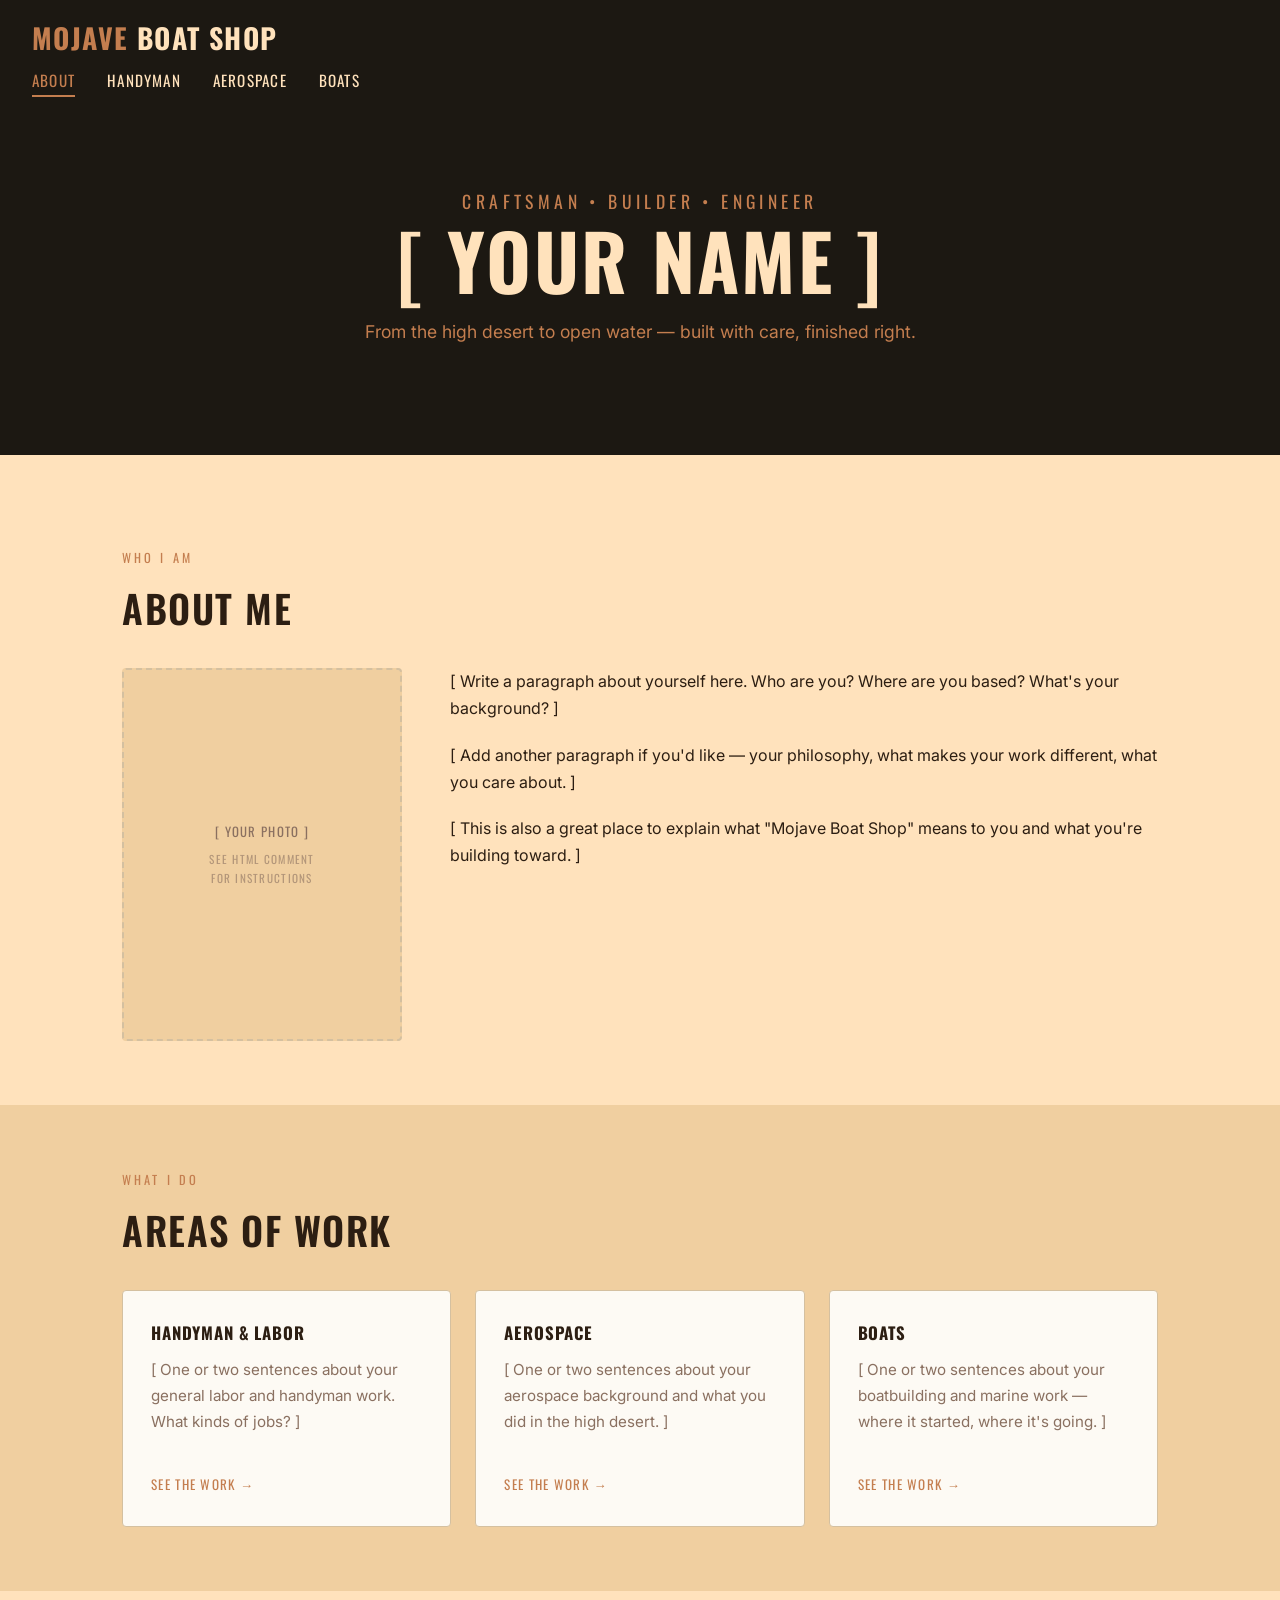
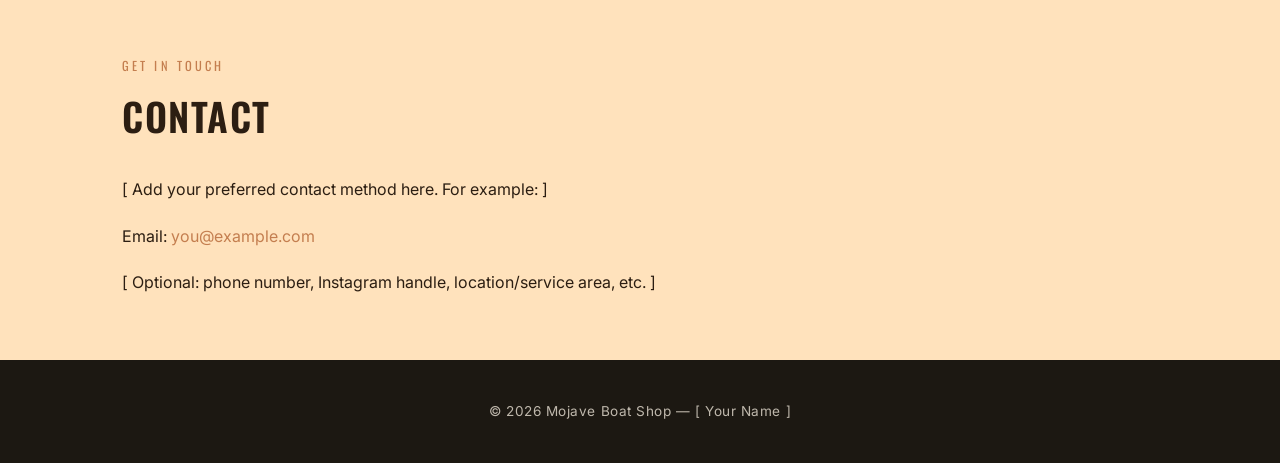
<file: index.html>
<!DOCTYPE html>
<html lang="en">
<head>
  <meta charset="UTF-8">
  <meta name="viewport" content="width=device-width, initial-scale=1.0">
  <title>Mojave Boat Shop</title>

  <!-- Google Fonts — loads Oswald (headings) and Inter (body text) -->
  <link rel="preconnect" href="https://fonts.googleapis.com">
  <link rel="preconnect" href="https://fonts.gstatic.com" crossorigin>
  <link href="https://fonts.googleapis.com/css2?family=Oswald:wght@400;600;700&family=Inter:wght@300;400;500&display=swap" rel="stylesheet">

  <!-- Your shared stylesheet -->
  <link rel="stylesheet" href="style.css">
</head>
<body>

  <!-- ============================================================
       NAVIGATION BAR
       The "class=active" on the About link is what underlines it
       in the nav. Each page has this on its own link.
       ============================================================ -->
  <nav>
    <a href="index.html" class="nav-logo">Mojave <span>Boat Shop</span></a>
    <ul>
      <li><a href="index.html" class="active">About</a></li>
      <li><a href="handyman.html">Handyman</a></li>
      <li><a href="aerospace.html">Aerospace</a></li>
      <li><a href="boats.html">Boats</a></li>
    </ul>
  </nav>

  <!-- ============================================================
       HERO — the big dark banner at the top
       Replace the tagline and name with your own words.
       ============================================================ -->
  <div class="hero">
    <p class="hero-label">Craftsman &bull; Builder &bull; Engineer</p>
    <h1>[ Your Name ]</h1>
    <p>From the high desert to open water &mdash; built with care, finished right.</p>
  </div>

  <!-- Tumbleweed rolls across the hero/content boundary -->
  <div class="tumbleweed-strip">
    <div class="tumbleweed-track">
    <svg class="tumbleweed" viewBox="0 0 60 60" width="44" height="44" fill="none" xmlns="http://www.w3.org/2000/svg" aria-hidden="true">
      <circle cx="30" cy="30" r="20" stroke="#8A7060" stroke-width="1.5" opacity="0.6"/>
      <path d="M12 22 Q30 18 48 24" stroke="#7A6050" stroke-width="1.5"/>
      <path d="M12 38 Q30 42 48 36" stroke="#7A6050" stroke-width="1.5"/>
      <path d="M22 10 Q18 30 22 50" stroke="#7A6050" stroke-width="1.5"/>
      <path d="M38 10 Q42 30 38 50" stroke="#7A6050" stroke-width="1.5"/>
      <path d="M14 14 Q30 30 46 46" stroke="#8A7060" stroke-width="1"/>
      <path d="M46 14 Q30 30 14 46" stroke="#8A7060" stroke-width="1"/>
      <line x1="30" y1="10" x2="30" y2="6" stroke="#8A7060" stroke-width="1.2"/>
      <line x1="50" y1="30" x2="54" y2="30" stroke="#8A7060" stroke-width="1.2"/>
      <line x1="10" y1="30" x2="6" y2="30" stroke="#8A7060" stroke-width="1.2"/>
      <line x1="30" y1="50" x2="30" y2="54" stroke="#8A7060" stroke-width="1.2"/>
      <line x1="15" y1="15" x2="12" y2="12" stroke="#8A7060" stroke-width="1.2"/>
      <line x1="45" y1="15" x2="48" y2="12" stroke="#8A7060" stroke-width="1.2"/>
      <line x1="45" y1="45" x2="48" y2="48" stroke="#8A7060" stroke-width="1.2"/>
      <line x1="15" y1="45" x2="12" y2="48" stroke="#8A7060" stroke-width="1.2"/>
    </svg>
    </div>
  </div>

  <!-- ============================================================
       ABOUT ME SECTION
       ============================================================ -->
  <section>
    <p class="section-label">Who I am</p>
    <h2>About Me</h2>

    <div class="about-grid">

      <!-- PHOTO PLACEHOLDER
           When you're ready to add your photo:
           1. Put your image file in the images/ folder
           2. Delete the <div class="profile-photo-placeholder"> block below
           3. Replace it with:
              <div class="profile-photo">
                <img src="images/your-filename.jpg" alt="Your Name">
              </div>
      -->
      <div class="profile-photo-placeholder">
        <span>[ Your Photo ]</span>
        <span style="font-size:0.7rem; opacity:0.6;">See HTML comment<br>for instructions</span>
      </div>

      <div class="about-text">
        <p>[ Write a paragraph about yourself here. Who are you? Where are you based? What's your background? ]</p>
        <p>[ Add another paragraph if you'd like — your philosophy, what makes your work different, what you care about. ]</p>
        <p>[ This is also a great place to explain what "Mojave Boat Shop" means to you and what you're building toward. ]</p>
      </div>

    </div>
  </section>

  <!-- ============================================================
       AREAS OF WORK — three preview cards linking to other pages
       ============================================================ -->
  <div class="section-band">
    <section>
      <p class="section-label">What I do</p>
      <h2>Areas of Work</h2>

      <div class="cards-grid">

        <div class="card">
          <h3>Handyman &amp; Labor</h3>
          <p>[ One or two sentences about your general labor and handyman work. What kinds of jobs? ]</p>
          <a href="handyman.html">See the work &rarr;</a>
        </div>

        <div class="card">
          <h3>Aerospace</h3>
          <p>[ One or two sentences about your aerospace background and what you did in the high desert. ]</p>
          <a href="aerospace.html">See the work &rarr;</a>
        </div>

        <div class="card">
          <h3>Boats</h3>
          <p>[ One or two sentences about your boatbuilding and marine work — where it started, where it's going. ]</p>
          <a href="boats.html">See the work &rarr;</a>
        </div>

      </div>
    </section>
  </div>

  <!-- ============================================================
       CONTACT
       Add however you want to be reached — email is most common,
       but phone, Instagram, etc. all work here.
       ============================================================ -->
  <section>
    <p class="section-label">Get in touch</p>
    <h2>Contact</h2>
    <p>[ Add your preferred contact method here. For example: ]</p>
    <p>Email: <a href="mailto:you@example.com">you@example.com</a></p>
    <p>[ Optional: phone number, Instagram handle, location/service area, etc. ]</p>
  </section>

  <!-- ============================================================
       FOOTER
       ============================================================ -->
  <footer>
    <p>&copy; 2026 Mojave Boat Shop &mdash; [ Your Name ]</p>
  </footer>

</body>
</html>
</file>
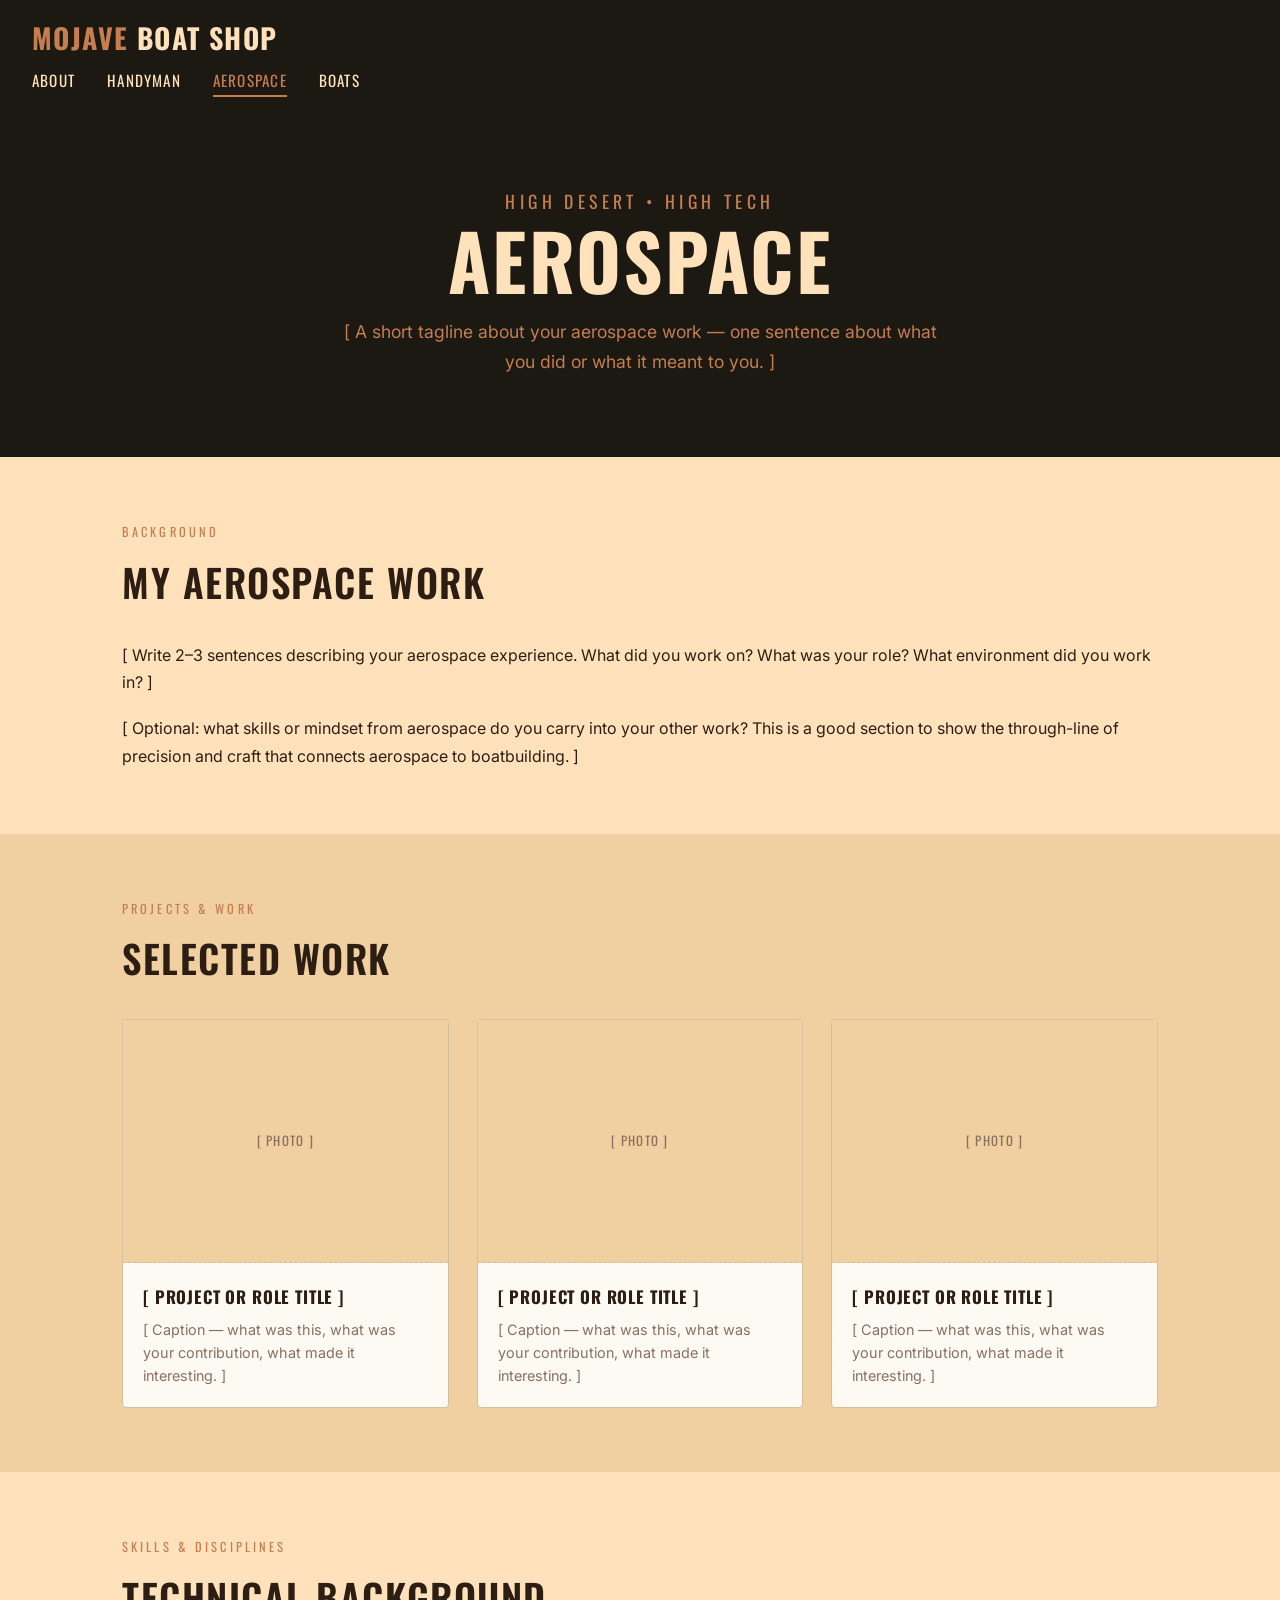
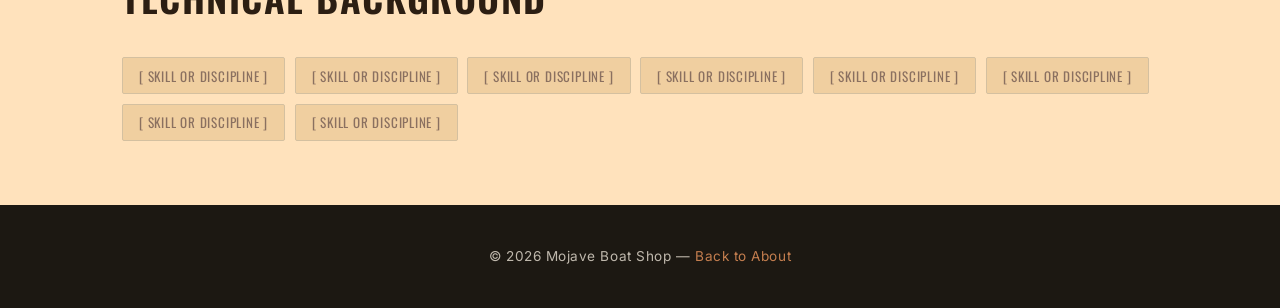
<file: aerospace.html>
<!DOCTYPE html>
<html lang="en">
<head>
  <meta charset="UTF-8">
  <meta name="viewport" content="width=device-width, initial-scale=1.0">
  <title>Aerospace — Mojave Boat Shop</title>
  <link rel="preconnect" href="https://fonts.googleapis.com">
  <link rel="preconnect" href="https://fonts.gstatic.com" crossorigin>
  <link href="https://fonts.googleapis.com/css2?family=Oswald:wght@400;600;700&family=Inter:wght@300;400;500&display=swap" rel="stylesheet">
  <link rel="stylesheet" href="style.css">
</head>
<body>

  <!-- ============================================================
       NAVIGATION
       Note: "class=active" is on the Aerospace link for this page.
       ============================================================ -->
  <nav>
    <a href="index.html" class="nav-logo">Mojave <span>Boat Shop</span></a>
    <ul>
      <li><a href="index.html">About</a></li>
      <li><a href="handyman.html">Handyman</a></li>
      <li><a href="aerospace.html" class="active">Aerospace</a></li>
      <li><a href="boats.html">Boats</a></li>
    </ul>
  </nav>

  <!-- ============================================================
       HERO
       ============================================================ -->
  <div class="hero">
    <p class="hero-label">High Desert &bull; High Tech</p>
    <h1>Aerospace</h1>
    <p>[ A short tagline about your aerospace work — one sentence about what you did or what it meant to you. ]</p>
  </div>

  <!-- ============================================================
       INTRO
       ============================================================ -->
  <section>
    <p class="section-label">Background</p>
    <h2>My Aerospace Work</h2>
    <p>[ Write 2–3 sentences describing your aerospace experience. What did you work on? What was your role? What environment did you work in? ]</p>
    <p>[ Optional: what skills or mindset from aerospace do you carry into your other work? This is a good section to show the through-line of precision and craft that connects aerospace to boatbuilding. ]</p>
  </section>

  <!-- ============================================================
       PROJECT GALLERY
       To add a photo:
         1. Drop your image file into the images/ folder
         2. Replace <div class="gallery-img-placeholder">[ Photo ]</div>
            with: <img src="images/your-filename.jpg" alt="Short description">
       To add more projects, copy a full GALLERY ITEM block below.
       ============================================================ -->
  <div class="section-band">
    <section>
      <p class="section-label">Projects &amp; Work</p>
      <h2>Selected Work</h2>

      <div class="gallery">

        <!-- GALLERY ITEM — copy this whole block to add another -->
        <div class="gallery-item">
          <div class="gallery-img-placeholder">[ Photo ]</div>
          <div class="gallery-caption">
            <h3>[ Project or Role Title ]</h3>
            <p>[ Caption — what was this, what was your contribution, what made it interesting. ]</p>
          </div>
        </div>
        <!-- END GALLERY ITEM -->

        <div class="gallery-item">
          <div class="gallery-img-placeholder">[ Photo ]</div>
          <div class="gallery-caption">
            <h3>[ Project or Role Title ]</h3>
            <p>[ Caption — what was this, what was your contribution, what made it interesting. ]</p>
          </div>
        </div>

        <div class="gallery-item">
          <div class="gallery-img-placeholder">[ Photo ]</div>
          <div class="gallery-caption">
            <h3>[ Project or Role Title ]</h3>
            <p>[ Caption — what was this, what was your contribution, what made it interesting. ]</p>
          </div>
        </div>

      </div>
    </section>
  </div>

  <!-- ============================================================
       SKILLS / TOOLS
       Replace each [ Skill or tool ] with something real.
       Add or remove <li> items as needed.
       ============================================================ -->
  <section>
    <p class="section-label">Skills &amp; Disciplines</p>
    <h2>Technical Background</h2>
    <ul class="skills-list">
      <li>[ Skill or discipline ]</li>
      <li>[ Skill or discipline ]</li>
      <li>[ Skill or discipline ]</li>
      <li>[ Skill or discipline ]</li>
      <li>[ Skill or discipline ]</li>
      <li>[ Skill or discipline ]</li>
      <li>[ Skill or discipline ]</li>
      <li>[ Skill or discipline ]</li>
    </ul>
  </section>

  <!-- ============================================================
       FOOTER
       ============================================================ -->
  <footer>
    <p>&copy; 2026 Mojave Boat Shop &mdash; <a href="index.html">Back to About</a></p>
  </footer>

</body>
</html>
</file>
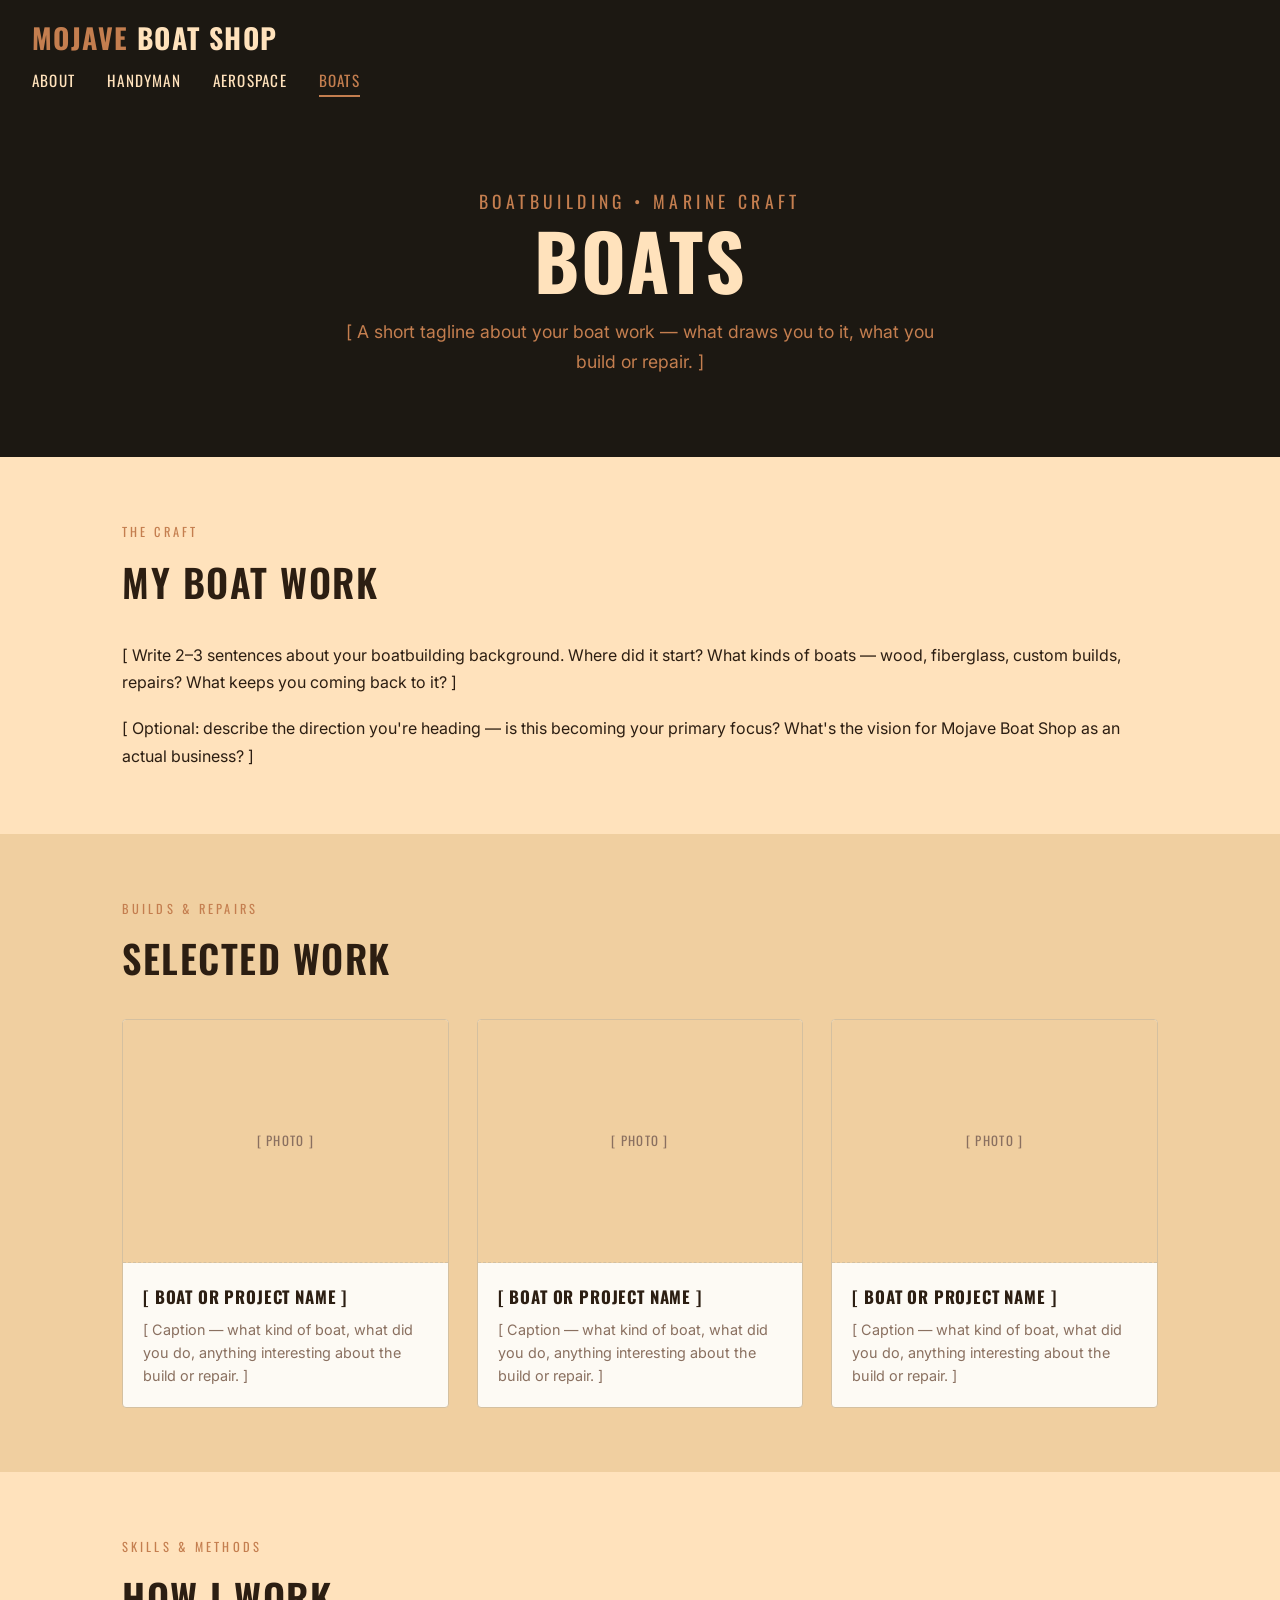
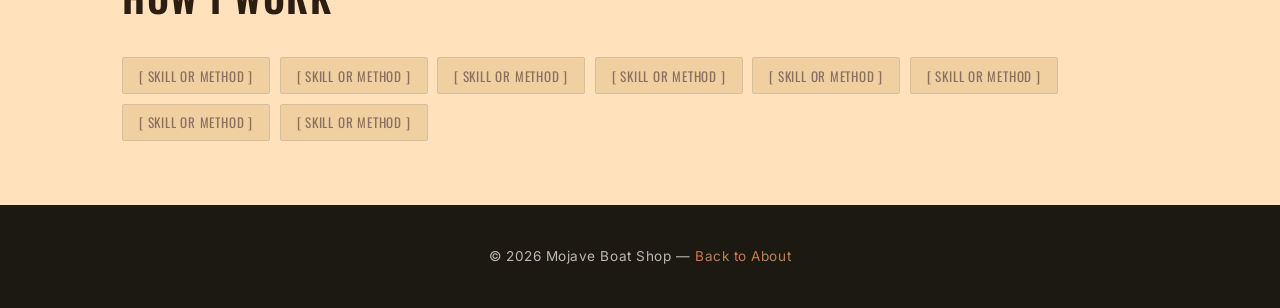
<file: boats.html>
<!DOCTYPE html>
<html lang="en">
<head>
  <meta charset="UTF-8">
  <meta name="viewport" content="width=device-width, initial-scale=1.0">
  <title>Boats — Mojave Boat Shop</title>
  <link rel="preconnect" href="https://fonts.googleapis.com">
  <link rel="preconnect" href="https://fonts.gstatic.com" crossorigin>
  <link href="https://fonts.googleapis.com/css2?family=Oswald:wght@400;600;700&family=Inter:wght@300;400;500&display=swap" rel="stylesheet">
  <link rel="stylesheet" href="style.css">
</head>
<body>

  <!-- ============================================================
       NAVIGATION
       Note: "class=active" is on the Boats link for this page.
       ============================================================ -->
  <nav>
    <a href="index.html" class="nav-logo">Mojave <span>Boat Shop</span></a>
    <ul>
      <li><a href="index.html">About</a></li>
      <li><a href="handyman.html">Handyman</a></li>
      <li><a href="aerospace.html">Aerospace</a></li>
      <li><a href="boats.html" class="active">Boats</a></li>
    </ul>
  </nav>

  <!-- ============================================================
       HERO
       ============================================================ -->
  <div class="hero">
    <p class="hero-label">Boatbuilding &bull; Marine Craft</p>
    <h1>Boats</h1>
    <p>[ A short tagline about your boat work — what draws you to it, what you build or repair. ]</p>
  </div>

  <!-- ============================================================
       INTRO
       ============================================================ -->
  <section>
    <p class="section-label">The craft</p>
    <h2>My Boat Work</h2>
    <p>[ Write 2–3 sentences about your boatbuilding background. Where did it start? What kinds of boats — wood, fiberglass, custom builds, repairs? What keeps you coming back to it? ]</p>
    <p>[ Optional: describe the direction you're heading — is this becoming your primary focus? What's the vision for Mojave Boat Shop as an actual business? ]</p>
  </section>

  <!-- ============================================================
       PROJECT GALLERY
       To add a photo:
         1. Drop your image file into the images/ folder
         2. Replace <div class="gallery-img-placeholder">[ Photo ]</div>
            with: <img src="images/your-filename.jpg" alt="Short description">
       To add more projects, copy a full GALLERY ITEM block below.
       ============================================================ -->
  <div class="section-band">
    <section>
      <p class="section-label">Builds &amp; Repairs</p>
      <h2>Selected Work</h2>

      <div class="gallery">

        <!-- GALLERY ITEM — copy this whole block to add another -->
        <div class="gallery-item">
          <div class="gallery-img-placeholder">[ Photo ]</div>
          <div class="gallery-caption">
            <h3>[ Boat or Project Name ]</h3>
            <p>[ Caption — what kind of boat, what did you do, anything interesting about the build or repair. ]</p>
          </div>
        </div>
        <!-- END GALLERY ITEM -->

        <div class="gallery-item">
          <div class="gallery-img-placeholder">[ Photo ]</div>
          <div class="gallery-caption">
            <h3>[ Boat or Project Name ]</h3>
            <p>[ Caption — what kind of boat, what did you do, anything interesting about the build or repair. ]</p>
          </div>
        </div>

        <div class="gallery-item">
          <div class="gallery-img-placeholder">[ Photo ]</div>
          <div class="gallery-caption">
            <h3>[ Boat or Project Name ]</h3>
            <p>[ Caption — what kind of boat, what did you do, anything interesting about the build or repair. ]</p>
          </div>
        </div>

      </div>
    </section>
  </div>

  <!-- ============================================================
       SKILLS / TOOLS
       Replace each [ Skill or tool ] with something real.
       Add or remove <li> items as needed.
       ============================================================ -->
  <section>
    <p class="section-label">Skills &amp; Methods</p>
    <h2>How I Work</h2>
    <ul class="skills-list">
      <li>[ Skill or method ]</li>
      <li>[ Skill or method ]</li>
      <li>[ Skill or method ]</li>
      <li>[ Skill or method ]</li>
      <li>[ Skill or method ]</li>
      <li>[ Skill or method ]</li>
      <li>[ Skill or method ]</li>
      <li>[ Skill or method ]</li>
    </ul>
  </section>

  <!-- ============================================================
       FOOTER
       ============================================================ -->
  <footer>
    <p>&copy; 2026 Mojave Boat Shop &mdash; <a href="index.html">Back to About</a></p>
  </footer>

</body>
</html>
</file>
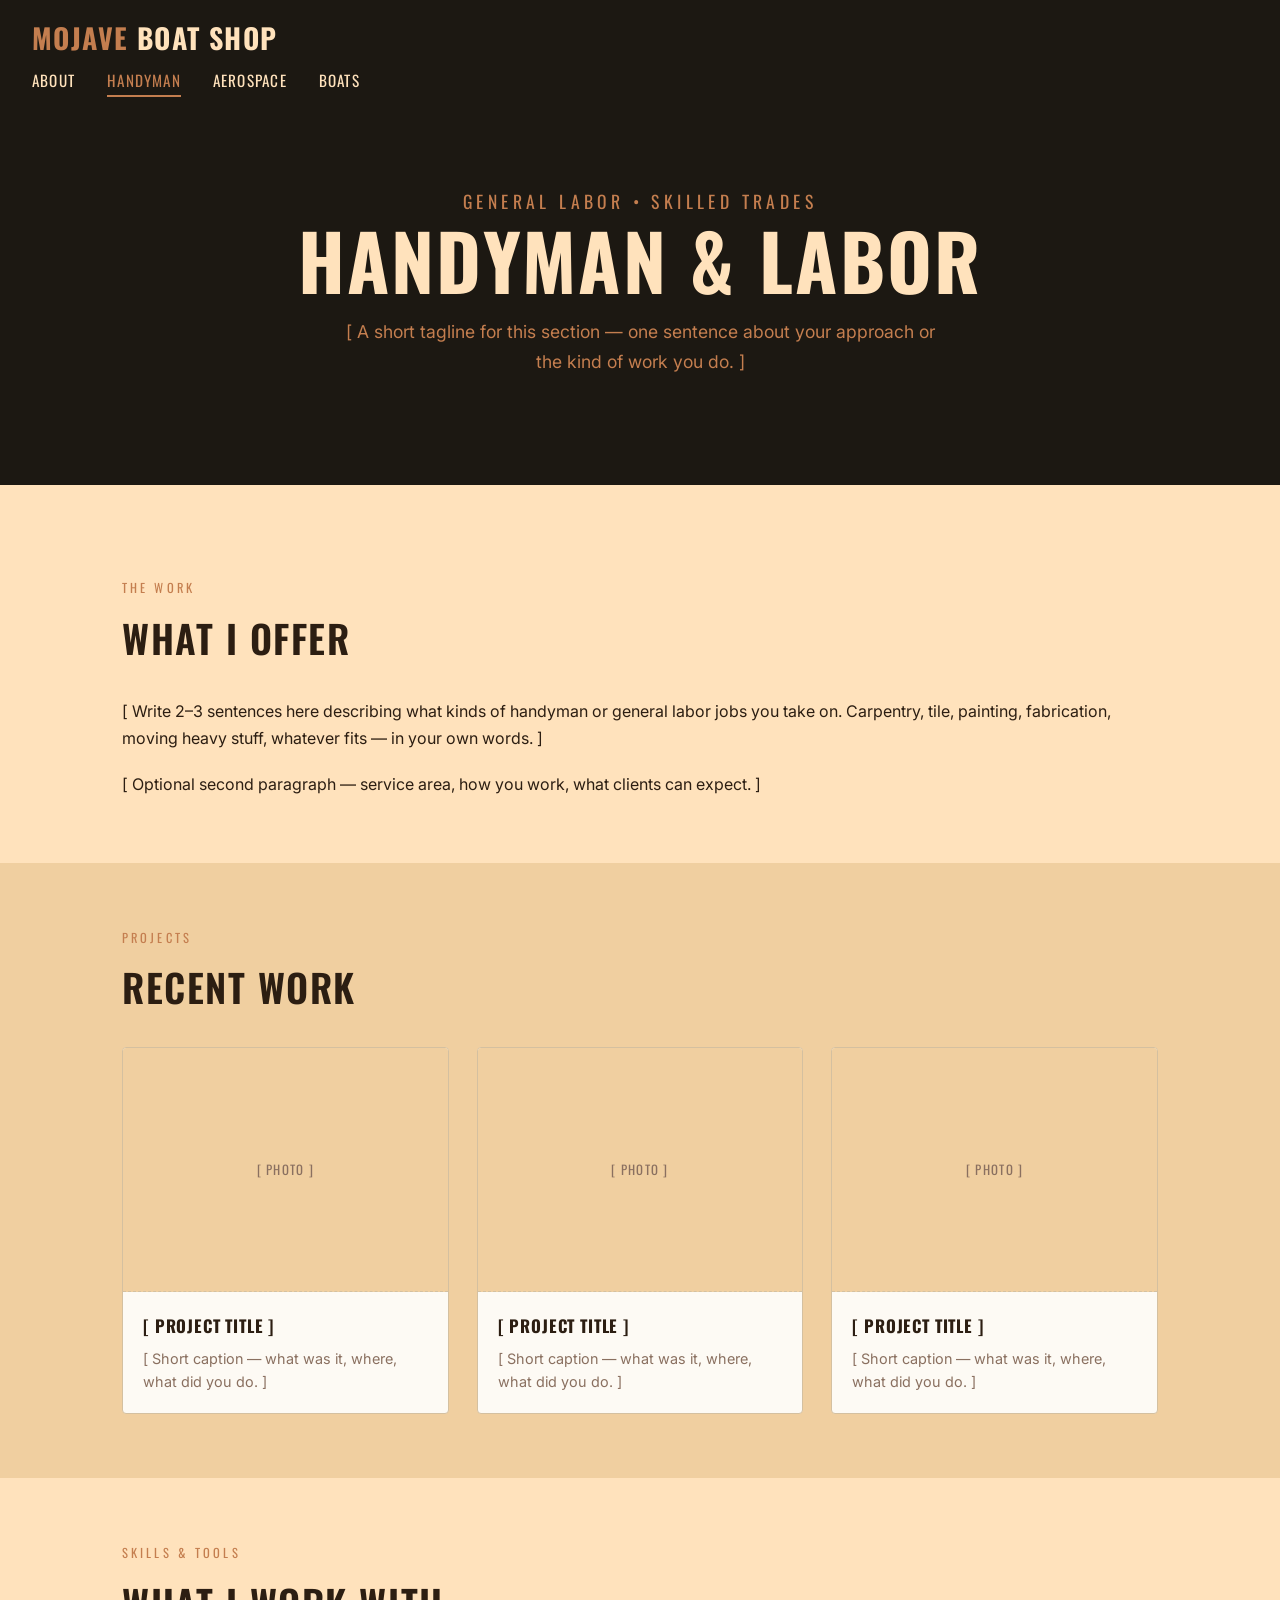
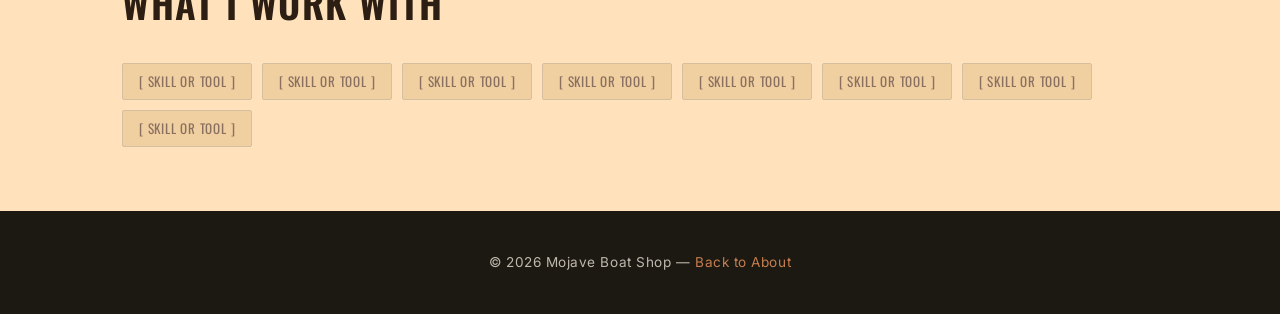
<file: handyman.html>
<!DOCTYPE html>
<html lang="en">
<head>
  <meta charset="UTF-8">
  <meta name="viewport" content="width=device-width, initial-scale=1.0">
  <title>Handyman &amp; Labor — Mojave Boat Shop</title>
  <link rel="preconnect" href="https://fonts.googleapis.com">
  <link rel="preconnect" href="https://fonts.gstatic.com" crossorigin>
  <link href="https://fonts.googleapis.com/css2?family=Oswald:wght@400;600;700&family=Inter:wght@300;400;500&display=swap" rel="stylesheet">
  <link rel="stylesheet" href="style.css">
</head>
<body>

  <!-- ============================================================
       NAVIGATION
       Note: "class=active" is on the Handyman link for this page.
       ============================================================ -->
  <nav>
    <a href="index.html" class="nav-logo">Mojave <span>Boat Shop</span></a>
    <ul>
      <li><a href="index.html">About</a></li>
      <li><a href="handyman.html" class="active">Handyman</a></li>
      <li><a href="aerospace.html">Aerospace</a></li>
      <li><a href="boats.html">Boats</a></li>
    </ul>
  </nav>

  <!-- ============================================================
       HERO
       ============================================================ -->
  <div class="hero">
    <p class="hero-label">General Labor &bull; Skilled Trades</p>
    <h1>Handyman &amp; Labor</h1>
    <p>[ A short tagline for this section — one sentence about your approach or the kind of work you do. ]</p>
  </div>

  <!-- Tumbleweed rolls across the hero/content boundary -->
  <div class="tumbleweed-strip">
    <div class="tumbleweed-track">
    <svg class="tumbleweed" viewBox="0 0 60 60" width="44" height="44" fill="none" xmlns="http://www.w3.org/2000/svg" aria-hidden="true">
      <circle cx="30" cy="30" r="20" stroke="#8A7060" stroke-width="1.5" opacity="0.6"/>
      <path d="M12 22 Q30 18 48 24" stroke="#7A6050" stroke-width="1.5"/>
      <path d="M12 38 Q30 42 48 36" stroke="#7A6050" stroke-width="1.5"/>
      <path d="M22 10 Q18 30 22 50" stroke="#7A6050" stroke-width="1.5"/>
      <path d="M38 10 Q42 30 38 50" stroke="#7A6050" stroke-width="1.5"/>
      <path d="M14 14 Q30 30 46 46" stroke="#8A7060" stroke-width="1"/>
      <path d="M46 14 Q30 30 14 46" stroke="#8A7060" stroke-width="1"/>
      <line x1="30" y1="10" x2="30" y2="6" stroke="#8A7060" stroke-width="1.2"/>
      <line x1="50" y1="30" x2="54" y2="30" stroke="#8A7060" stroke-width="1.2"/>
      <line x1="10" y1="30" x2="6" y2="30" stroke="#8A7060" stroke-width="1.2"/>
      <line x1="30" y1="50" x2="30" y2="54" stroke="#8A7060" stroke-width="1.2"/>
      <line x1="15" y1="15" x2="12" y2="12" stroke="#8A7060" stroke-width="1.2"/>
      <line x1="45" y1="15" x2="48" y2="12" stroke="#8A7060" stroke-width="1.2"/>
      <line x1="45" y1="45" x2="48" y2="48" stroke="#8A7060" stroke-width="1.2"/>
      <line x1="15" y1="45" x2="12" y2="48" stroke="#8A7060" stroke-width="1.2"/>
    </svg>
    </div>
  </div>

  <!-- ============================================================
       INTRO
       ============================================================ -->
  <section>
    <p class="section-label">The work</p>
    <h2>What I Offer</h2>
    <p>[ Write 2–3 sentences here describing what kinds of handyman or general labor jobs you take on. Carpentry, tile, painting, fabrication, moving heavy stuff, whatever fits — in your own words. ]</p>
    <p>[ Optional second paragraph — service area, how you work, what clients can expect. ]</p>
  </section>

  <!-- ============================================================
       PROJECT GALLERY
       To add a photo:
         1. Drop your image file into the images/ folder
         2. Find the placeholder block that looks like:
              <div class="gallery-img-placeholder">[ Photo ]</div>
         3. Replace it with:
              <img src="images/your-filename.jpg" alt="Short description of photo">
       To add more projects, copy the whole GALLERY ITEM block below
       and paste it inside the .gallery div.
       ============================================================ -->
  <div class="section-band">
    <section>
      <p class="section-label">Projects</p>
      <h2>Recent Work</h2>

      <div class="gallery">

        <!-- GALLERY ITEM — copy this whole block to add another project -->
        <div class="gallery-item">
          <div class="gallery-img-placeholder">[ Photo ]</div>
          <div class="gallery-caption">
            <h3>[ Project Title ]</h3>
            <p>[ Short caption — what was it, where, what did you do. ]</p>
          </div>
        </div>
        <!-- END GALLERY ITEM -->

        <div class="gallery-item">
          <div class="gallery-img-placeholder">[ Photo ]</div>
          <div class="gallery-caption">
            <h3>[ Project Title ]</h3>
            <p>[ Short caption — what was it, where, what did you do. ]</p>
          </div>
        </div>

        <div class="gallery-item">
          <div class="gallery-img-placeholder">[ Photo ]</div>
          <div class="gallery-caption">
            <h3>[ Project Title ]</h3>
            <p>[ Short caption — what was it, where, what did you do. ]</p>
          </div>
        </div>

      </div>
    </section>
  </div>

  <!-- ============================================================
       SKILLS / TOOLS
       Replace each [ Skill or tool ] with something real.
       Add or remove <li> items as needed.
       ============================================================ -->
  <section>
    <p class="section-label">Skills &amp; Tools</p>
    <h2>What I Work With</h2>
    <ul class="skills-list">
      <li>[ Skill or tool ]</li>
      <li>[ Skill or tool ]</li>
      <li>[ Skill or tool ]</li>
      <li>[ Skill or tool ]</li>
      <li>[ Skill or tool ]</li>
      <li>[ Skill or tool ]</li>
      <li>[ Skill or tool ]</li>
      <li>[ Skill or tool ]</li>
    </ul>
  </section>

  <!-- ============================================================
       FOOTER
       ============================================================ -->
  <footer>
    <p>&copy; 2026 Mojave Boat Shop &mdash; <a href="index.html">Back to About</a></p>
  </footer>

</body>
</html>
</file>
<file: style.css>
/* ============================================================
   MOJAVE BOAT SHOP — Shared Stylesheet
   ============================================================
   All colors are defined here as variables at the top.
   If you want to change the look of the whole site, this
   is the only place you need to edit colors.
   ============================================================ */

:root {
  --bg:         #FFE2BC;   /* Navajo White — warm desert sand, main background */
  --bg-alt:     #F0CFA0;   /* golden sand — slightly darker, alternating sections */
  --nav-bg:     #1C1812;   /* dark espresso — nav bar, hero, and footer */
  --accent:     #C47E4F;   /* Golden Chestnut — rock face warm, buttons and highlights */
  --sage:       #5A5022;   /* Olive Bark — deep desert sage, secondary accent */
  --text:       #2C1E12;   /* dark brown — main body text */
  --text-muted: #8A7060;   /* dusty taupe — captions, secondary text */
  --border:     #D4C0A0;   /* warm tan — borders and dividers */
  --card-bg:    #FDFAF4;   /* off-white cream — card backgrounds */

  --font-head: 'Oswald', sans-serif;
  --font-body: 'Inter', sans-serif;

  --radius: 4px;
  --max-width: 1100px;
}

/* ============================================================
   RESET — clears browser default spacing so everything is
   consistent across Chrome, Firefox, Safari, etc.
   ============================================================ */
*, *::before, *::after {
  box-sizing: border-box;
  margin: 0;
  padding: 0;
}

body {
  font-family: var(--font-body);
  background-color: var(--bg);
  color: var(--text);
  line-height: 1.7;
  font-size: 16px;
}

img {
  max-width: 100%;
  height: auto;
  display: block;
}

a {
  color: var(--accent);
  text-decoration: none;
}

a:hover {
  text-decoration: underline;
}

/* ============================================================
   NAVIGATION BAR
   ============================================================ */
nav {
  background: var(--nav-bg);
  padding: 0.9rem 2rem 0.75rem;
  position: sticky;  /* stays at top of screen when you scroll */
  top: 0;
  z-index: 100;
  display: flex;
  flex-direction: column;
  align-items: flex-start;
  gap: 0.35rem;
}

.nav-logo {
  font-family: var(--font-head);
  font-size: 1.75rem;
  font-weight: 700;
  color: var(--accent);
  letter-spacing: 0.05em;
  text-transform: uppercase;
}

/* The word "Boat Shop" in the logo is lighter colored */
.nav-logo span {
  color: var(--bg);
}

nav ul {
  list-style: none;
  display: flex;
  gap: 2rem;
}

nav ul a {
  font-family: var(--font-head);
  font-weight: 400;
  font-size: 0.95rem;
  color: var(--bg);
  letter-spacing: 0.08em;
  text-transform: uppercase;
  padding-bottom: 4px;
  border-bottom: 2px solid transparent;
  transition: border-color 0.2s, color 0.2s;
}

/* Highlighted nav link — the current page */
nav ul a:hover,
nav ul a.active {
  color: var(--accent);
  border-bottom-color: var(--accent);
  text-decoration: none;
}

/* ============================================================
   HERO SECTION — the big banner at the top of each page
   ============================================================ */
.hero {
  background: var(--nav-bg);
  color: var(--bg);
  padding: 5rem 2rem;
  text-align: center;
}

.hero-label {
  font-family: var(--font-head);
  font-size: 0.85rem;
  letter-spacing: 0.25em;
  text-transform: uppercase;
  color: var(--accent);
  margin-bottom: 1rem;
}

.hero h1 {
  font-family: var(--font-head);
  font-size: clamp(2.5rem, 6vw, 5rem); /* scales with screen width */
  font-weight: 700;
  letter-spacing: 0.03em;
  text-transform: uppercase;
  line-height: 1.1;
  margin-bottom: 1rem;
}

.hero p {
  font-size: 1.1rem;
  max-width: 600px;
  margin: 0 auto;
  color: var(--accent);
}

/* ============================================================
   LAYOUT — containers and sections
   ============================================================ */
.container {
  max-width: var(--max-width);
  margin: 0 auto;
  padding: 0 2rem;
}

section {
  max-width: var(--max-width);
  margin: 0 auto;
  padding: 4rem 2rem;
}

/* Full-width alternating background band */
.section-band {
  background: var(--bg-alt);
  padding: 4rem 0;
}

.section-band section {
  padding-top: 0;
  padding-bottom: 0;
}

/* Small label above each section heading */
.section-label {
  font-family: var(--font-head);
  font-size: 0.78rem;
  letter-spacing: 0.25em;
  text-transform: uppercase;
  color: var(--accent);
  margin-bottom: 0.4rem;
}

h2 {
  font-family: var(--font-head);
  font-size: clamp(1.6rem, 3vw, 2.4rem);
  font-weight: 600;
  letter-spacing: 0.04em;
  text-transform: uppercase;
  margin-bottom: 1.75rem;
  color: var(--text);
}

h3 {
  font-family: var(--font-head);
  font-size: 1.05rem;
  letter-spacing: 0.05em;
  text-transform: uppercase;
  margin-bottom: 0.6rem;
  color: var(--text);
}

p {
  margin-bottom: 1.2rem;
  color: var(--text);
}

p:last-child {
  margin-bottom: 0;
}

/* ============================================================
   ABOUT PAGE — two-column layout (photo + text)
   ============================================================ */
.about-grid {
  display: grid;
  grid-template-columns: 280px 1fr;
  gap: 3rem;
  align-items: start;
}

/* Placeholder box shown before you add a real photo */
.profile-photo-placeholder {
  background: var(--bg-alt);
  border: 2px dashed var(--border);
  border-radius: var(--radius);
  aspect-ratio: 3 / 4;
  display: flex;
  flex-direction: column;
  align-items: center;
  justify-content: center;
  gap: 0.5rem;
  color: var(--text-muted);
  font-family: var(--font-head);
  font-size: 0.8rem;
  letter-spacing: 0.1em;
  text-transform: uppercase;
  text-align: center;
  padding: 1rem;
}

/* When you add a real photo, the img tag uses this class */
.profile-photo img {
  width: 100%;
  border-radius: var(--radius);
  display: block;
}

/* ============================================================
   SECTION CARDS — the "Areas of Work" preview cards on About
   ============================================================ */
.cards-grid {
  display: grid;
  grid-template-columns: repeat(auto-fit, minmax(250px, 1fr));
  gap: 1.5rem;
}

.card {
  background: var(--card-bg);
  border: 1px solid var(--border);
  border-radius: var(--radius);
  padding: 1.75rem;
  transition: transform 0.2s, box-shadow 0.2s;
}

.card:hover {
  transform: translateY(-3px);
  box-shadow: 0 8px 24px rgba(44, 30, 18, 0.1);
}

.card p {
  font-size: 0.95rem;
  color: var(--text-muted);
}

.card a {
  display: inline-block;
  margin-top: 1.2rem;
  font-family: var(--font-head);
  font-size: 0.82rem;
  letter-spacing: 0.1em;
  text-transform: uppercase;
  color: var(--accent);
}

/* ============================================================
   PROJECT GALLERY — photo grid on the interior pages
   ============================================================ */
.gallery {
  display: grid;
  grid-template-columns: repeat(auto-fit, minmax(280px, 1fr));
  gap: 1.75rem;
}

.gallery-item {
  background: var(--card-bg);
  border: 1px solid var(--border);
  border-radius: var(--radius);
  overflow: hidden;
}

/* Placeholder box shown before a real photo is added */
.gallery-img-placeholder {
  background: var(--bg-alt);
  border-bottom: 1px dashed var(--border);
  aspect-ratio: 4 / 3;
  display: flex;
  align-items: center;
  justify-content: center;
  color: var(--text-muted);
  font-family: var(--font-head);
  font-size: 0.8rem;
  letter-spacing: 0.1em;
  text-transform: uppercase;
}

/* When you swap in a real photo, img tags get this treatment */
.gallery-item img {
  width: 100%;
  aspect-ratio: 4 / 3;
  object-fit: cover; /* crops to fill the box without stretching */
  display: block;
}

.gallery-caption {
  padding: 1.25rem;
}

.gallery-caption h3 {
  margin-bottom: 0.4rem;
}

.gallery-caption p {
  font-size: 0.9rem;
  color: var(--text-muted);
  line-height: 1.6;
}

/* ============================================================
   SKILLS / TAGS LIST
   ============================================================ */
.skills-list {
  display: flex;
  flex-wrap: wrap;
  gap: 0.6rem;
  list-style: none;
}

.skills-list li {
  background: var(--bg-alt);
  border: 1px solid var(--border);
  border-radius: 2px;
  padding: 0.4rem 1rem;
  font-family: var(--font-head);
  font-size: 0.82rem;
  letter-spacing: 0.06em;
  text-transform: uppercase;
  color: var(--text-muted);
}

/* ============================================================
   FOOTER
   ============================================================ */
footer {
  background: var(--nav-bg);
  color: rgba(245, 237, 224, 0.75);
  text-align: center;
  padding: 2.5rem 2rem;
  font-size: 0.85rem;
  letter-spacing: 0.04em;
}

footer a {
  color: var(--accent);
}

footer p {
  color: rgba(245, 237, 224, 0.75);
  margin: 0;
}

/* ============================================================
   TUMBLEWEED — rolls across the hero/content boundary
   ============================================================ */
.tumbleweed-strip {
  background: linear-gradient(to bottom, var(--nav-bg) 50%, var(--bg) 50%);
  height: 56px;
  position: relative;
  overflow: hidden;
  pointer-events: none;
}

/* Outer wrapper — travels left to right across the strip */
.tumbleweed-track {
  display: none; /* shelved — bring back with new images later */
  position: absolute;
  top: 6px;
  left: 0;
  width: 44px;
  height: 44px;
  animation: tumbleweed-move 20s ease-in-out 2s infinite;
  animation-fill-mode: backwards;
}

/* Inner element — bounces and spins while the track moves */
.tumbleweed {
  width: 44px;
  height: 44px;
  display: block;
  animation: tumbleweed-bounce 1.2s ease-in-out infinite;
}

@keyframes tumbleweed-move {
  0%        { transform: translateX(-60px); opacity: 0; }
  5%        { opacity: 0.85; }
  55%       { opacity: 0.85; }
  60%       { transform: translateX(calc(100vw + 60px)); opacity: 0; }
  61%, 100% { transform: translateX(-60px); opacity: 0; }
}

@keyframes tumbleweed-bounce {
  0%   { transform: translateY(0)    rotate(0deg); }
  50%  { transform: translateY(-8px) rotate(180deg); }
  100% { transform: translateY(0)    rotate(360deg); }
}

/* ============================================================
   RESPONSIVE — adjustments for phones and small screens
   ============================================================ */
@media (max-width: 700px) {
  .about-grid {
    grid-template-columns: 1fr;
  }

  nav ul {
    gap: 1.2rem;
    flex-wrap: wrap;
  }

  .nav-logo {
    font-size: 1.4rem;
  }

  .hero {
    padding: 3.5rem 1.5rem;
  }

  section {
    padding: 3rem 1.5rem;
  }
}
</file>
